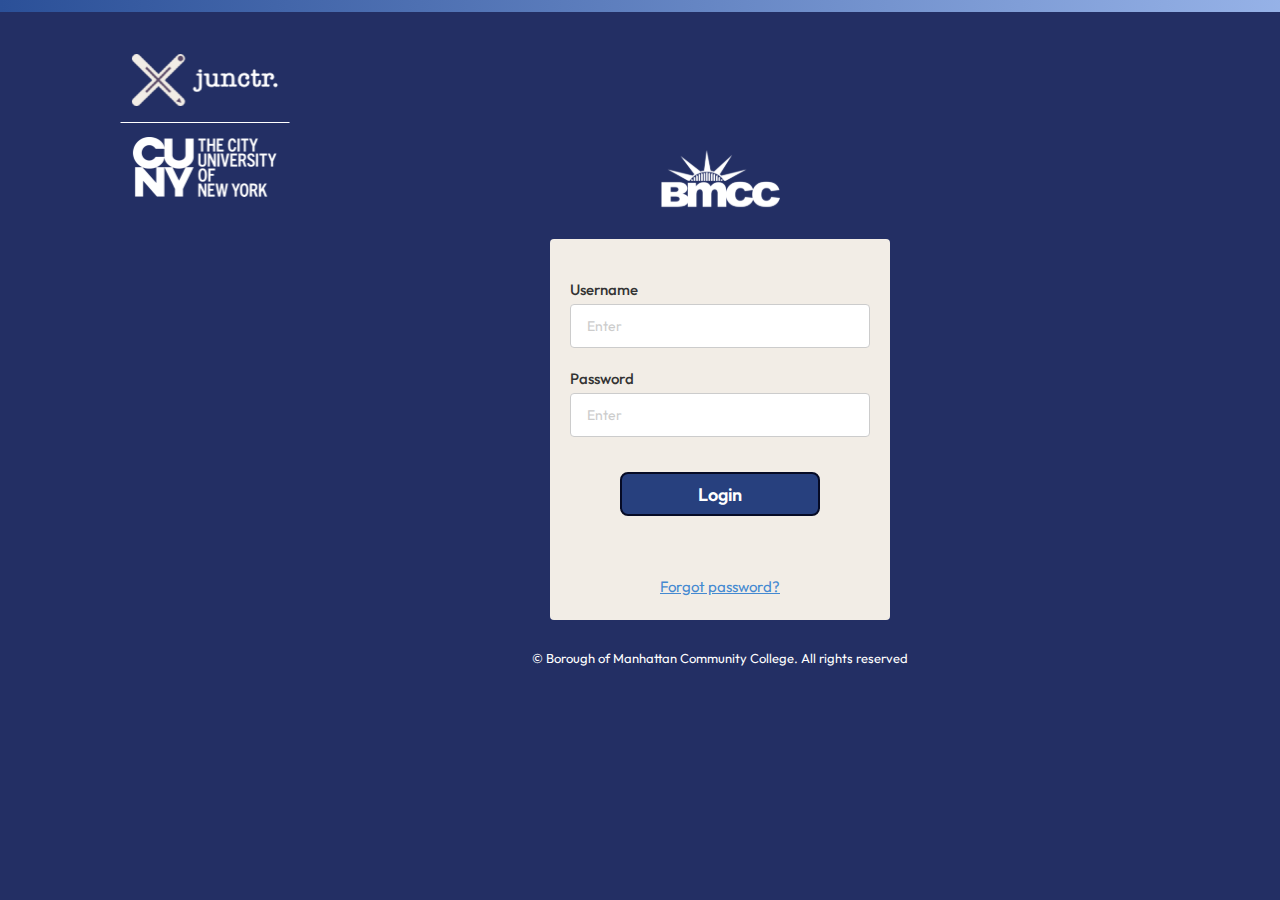
<file: index.html>
<!DOCTYPE html>
<html lang="en">
<head>
	<meta charset="UTF-8" />
	<meta name="viewport" content="width=device-width, initial-scale=1.0" />
	<title>Login Page</title>
	<link rel="stylesheet" href="./css/main.css">
	<link rel="stylesheet" href="./css/reset.css">
	<link rel="stylesheet" href="./css/login.css">
</head>
<body>
	<div class="head-bar"></div>
	<header>
		<div class="header-container">
			<div class="logo">
				<img src="./images/logo.png" height="150" width="170" />
			</div>
		</div>
	</header>
	<main>
		<div class="main-container">
			<div class="login-page">
				<div class="login-page-container">
					<div class="login-form">
						<div class="flex-center flex-column">
							<img src="./images/login-page-logo.svg" height="60" width="119" />
							<div class="form">
								<div class="userName">
									<label class="label">Username</label>
									<input type="text" id="username" class="form-input" oninput="checkValidation(this)" placeholder="Enter" required/>
								</div>
								<div class="password">
									<label class="label">Password</label>
									<input type="password" id="password" class="form-input" oninput="checkValidation(this)" placeholder="Enter" required/>
								</div>
								<button class="login-button" id="login-button">
									<a href="landingPage.html">
										Login
									</a>
								</button>
								<div class="forgot-password-text">
									<a href="#">Forgot password?</a>
								</div>
							</div>
						</div>
						<div class="right-reserved-text">
							© Borough of Manhattan Community College. All rights reserved
						</div>
					</div>
				</div>
			</div>
		</div>
	</main>
	<script src="https://code.jquery.com/jquery-3.6.0.min.js"></script>
    <script src="./js/main.js"></script>
    <script src="./js/login.js"></script>
</body>
</html>
</file>
<file: css/main.css>
@font-face {
    font-family: "OutfitBold";
    src: url("../fonts/Outfit-Bold.ttf") format("opentype");
    font-weight: normal;
    font-style: italic;
}
@font-face {
    font-family: "OutfitRegular";
    src: url("../fonts/Outfit-Regular.ttf") format("opentype");
    font-weight: normal;
    font-style: italic;
}
@font-face {
    font-family: "OutfitSemiBold";
    src: url("../fonts/Outfit-SemiBold.ttf") format("opentype");
    font-weight: normal;
    font-style: italic;
}
@font-face {
	font-family: "OutfitMedium";
	src: url("../fonts/Outfit-Medium.ttf") format("opentype");
	font-weight: normal;
	font-style: italic;
}

.text-center
{
    text-align: center;
}
.cursor-pointer
{
    cursor: pointer;
}
.flex-center
{
    display: flex;
    justify-content: center;
    align-items: center;

}
.d-none
{
    display: none;
}
.d-block
{
    display: block;
}
.d-flex
{
    display: flex;
}
.align-items-center
{    
    align-items: center;
}
.justify-content-center
{
    justify-content: center;
}
.justify-content-end
{
    justify-content: end;
}
.justify-content-between
{
    justify-content: space-between;
}
.justify-content-around
{
    justify-content: space-around;    
}
.flex-column
{
    flex-direction: column;
}
.flex-row
{
    flex-direction: row;
}
.me-10{
    margin-right: 10px;
}
.color-ccc {
    color: #ccc;
}
.color-333 {
    color: #333;
}

.ui-timepicker-viewport{
    font-family: "OutfitRegular", Arial, sans-serif;
    color: #333;
}
.ui-timepicker-standard a{
    padding-right: 15px !important;
    color: #333 !important;    
}

.holiday-background-color{
   background-color: #fbff00;  
}

/* username dropdown */
header .profile {
    display: flex;
    justify-content: center;
    align-items: center;
    margin-top: 15px;
    margin-bottom: 15px;
    position: relative;
}
header .profile .username-container
{
    margin-right: 10px;
}
.username{
    color: #ffffff;
    font-family: "OutfitMedium", Arial, sans-serif;
    font-size: 15px;
    text-align: right;
    margin-top: 0px;
    margin-bottom: 0px;
    line-height: 19px;
    margin-bottom: 5px;
}
.user_type {
    color: #ffffff;
    font-family: "OutfitRegular", Arial, sans-serif;
    font-size: 14px;
    text-align: right;
    margin-top: 0px;
    margin-bottom: 0px;
    line-height: 16px;
}

header .profile-pic {
    border-radius: 50%;
    border: 2px solid #2c5800;
    background-blend-mode: normal;
    cursor: pointer;
    height: 44px;
    width: 44px;
}
.profile .dropdown-menu {
    display: none;
    position: absolute;
    top: 65px;
    right: 0;
    background-color: white;
    box-shadow: 0 8px 16px rgba(0, 0, 0, 0.2);
    z-index: 1;
}
.profile .dropdown-menu a {
    color: black;
    padding: 12px 16px;
    text-decoration: none;
    display: block;
    font-family: "OutfitRegular", Arial, sans-serif;
    font-size: 15px;
}
.dropdown-menu a:hover {
    background-color: #f1f1f1;
}

/* page title description */
.page-title{ 
    font-size: 40px;
    height: 49px;
    margin-top: 17px;
    margin-bottom: 2px;
    /* width: 347px; */
    font-family: "OutfitSemiBold", Arial, sans-serif;
    font-weight: 600;
    color: #1d1d1f;
    line-height: 50px;
}
.page-description{
    height: 18px;
    /* width: 391px; */
    margin: 0;
    color: #1d1d1f;
    font-family: "OutfitRegular", Arial, sans-serif;
    font-size: 15px;
    font-weight: 400;
    line-height: 19px;
}
/* checkbox styles */
main .main-container .checkbox-container 
{
    margin-top: 34px;
    display: flex;
    /* align-items: center; */
    /* flex-direction: column; */
}
main .main-container .checkbox-container p{
    color: #1d1d1f;
    font-family: "OutfitRegular", Arial, sans-serif;
    font-size: 15px;
    font-weight: 400;
    margin-top: 1px;
    margin-bottom: 0px;
    margin-left: 11px;
    padding-top: 0px;
    width: 100%;
    margin-top: auto;
    margin-bottom: auto;
    line-height: 19px;
}

.checkbox-inner-container {
    display: block;
    position: relative;
    /* padding-left: 0px; */
    /* margin-bottom: 12px; */
    cursor: pointer;
    font-size: 22px;
    -webkit-user-select: none;
    -moz-user-select: none;
    -ms-user-select: none;
    user-select: none;
    height: 25px;
    width: 25px;
    margin: 0;
    padding: 0px;
}

/* Hide the browser's default checkbox */
.checkbox-inner-container input {
    position: absolute;
    opacity: 0;
    cursor: pointer;
    height: 0;
    width: 0;
}

/* Create a custom checkbox */
.checkmark {
    position: absolute;
    top: 0;
    left: 0;
    height: 25px;
    width: 25px;
    border-radius: 6px;
    background-color: transparent;
    border: solid 1px #232F64;
    
}

/* On mouse-over, add a grey background color */
.checkbox-inner-container:hover input ~ .checkmark {
    /* background-color: #ccc; */
}

/* When the checkbox is checked, add a blue background */
.checkbox-inner-container input:checked ~ .checkmark {
    background-color: #232F64;
}

/* Create the checkmark/indicator (hidden when not checked) */
.checkbox-inner-container .checkmark:after {
    content: "";
    position: absolute;
    display: none;
}

/* Show the checkmark when checked */
.checkbox-inner-container input:checked ~ .checkmark:after {
    display: block;
}

/* Style the checkmark/indicator */
.checkbox-inner-container .checkmark:after {
    left: 8px;
    top: 3px;
    width: 5px;
    height: 12px;
    border: solid white;
    border-width: 0 2px 2px 0;
    -webkit-transform: rotate(45deg);
    -ms-transform: rotate(45deg);
    transform: rotate(45deg);
}

/* hr below checkbox */

.checkbox-divider
{
    margin-top: 33px;
    margin-bottom: 19px;
}

/* disable button */
.btn-disabled
{
    background-color: transparent !important;
    border: solid 2px #AAAAAA !important;
    color: #AAAAAA !important;
    cursor: default !important;   
}
.btn-disabled a
{
    color: #AAAAAA !important;
    pointer-events: none !important;
    cursor: default !important;
}

/*  */
.reason-dropdown-container
{
    border-left: 1px solid #AAAAAA;
    border-right: none;
    text-align: left !important;
}
.toggle-arrow-icon
{
    transform: rotate(180deg);
}

main .main-container .custom-select {
    width: 300px;
    /* height: 44px; */
    font-size: 14px;
    color: #333;
    border-radius: 4px;
    text-align: justify;
    background-color: #fff;
    border: 1px solid #cccccc;
    padding-left: 15px;
    -webkit-appearance: none;
    -moz-appearance: none;
    position: relative;
}


  .custom-select .select {
      cursor: pointer;
      display: block;
      padding: 13px 0px;
      height: 44px;
      display: flex;
      align-items: center;
      /* color: #333; */
  }

  .custom-select .select > i {
      font-size: 13px;
      color: #888;
      cursor: pointer;
      float: right;
      line-height: 20px;
      height: 40px;
  }
  .custom-select:hover {
      box-shadow: 0 0 4px rgb(204, 204, 204)
  }
  .custom-select:active {
      background-color: #f8f8f8
  }
  .custom-select.active:hover,
  .custom-select.active {
      box-shadow: 0 0 4px rgb(204, 204, 204);
      border-radius: 2px 2px 0 0;
      background-color: #f8f8f8
  }
  .custom-select.active .select > i {
      transform: rotate(-90deg)
  }
  .custom-select .dropdown-menu {
      position: absolute;
      background-color: #fff;
      width: 300px;
      left: 0;
      margin-left: -1px;
      box-shadow: 0 1px 2px rgb(204, 204, 204);
      border-radius: 0px 0px 4px 4px;
      overflow: hidden;
      display: none;
      overflow-y: auto;
      z-index: 9;
      color: #333;
      border: 1px solid #cccccc;
  }
  .custom-select .dropdown-menu li {
      transition: all .2s ease-in-out;
      cursor: pointer;
      padding: 14px 15px;
      height: 40px;
      color: #333;
      border-top: 0px;
      border-bottom: 1px solid #cccccc;
      color: #333;

  } 
  .custom-select .dropdown-menu {
      padding: 0;
      list-style: none
  }
  .custom-select .dropdown-menu li:hover {
      background-color: #f2f2f2
  }
  .custom-select .dropdown-menu li:active {
      background-color: #e2e2e2
  }


  main .main-container .custom-select {
    background-image: linear-gradient(45deg, transparent 50%, gray 50%),
      linear-gradient(135deg, gray 50%, transparent 50%),
      linear-gradient(to right, #ccc, #ccc);
    background-position: calc(101% - 18px) calc(1em + 5px),
      calc(101% - 13px) calc(1em + 5px), calc(100% - 30px) 0px;
    background-size: 5px 5px, 5px 5px, 1px 100%;
    background-repeat: no-repeat;
  }

  main .main-container .custom-select.active:focus {
    background-image: linear-gradient(45deg, #cccccc 50%, transparent 50%),
      linear-gradient(135deg, transparent 50%, #cccccc 50%),
      linear-gradient(to right, #ccc, #ccc);
    background-position: calc(101% - 13px) 20px, calc(101% - 18px) 20px,
      calc(100% - 30px) 0px;
    background-size: 5px 5px, 5px 5px, 1px 100%;
    background-repeat: no-repeat;
    border-color: #cccccc;
    outline: 0;
  }

  main .main-container .custom-select:focus {
    outline: 0;
  }

.background-sky {
    background-color: #B3CBF8;
}
</file>
<file: css/login.css>
@font-face {
	font-family: "OutfitMedium";
	src: url("../fonts/Outfit-Medium.ttf") format("opentype");
}
@font-face {
	font-family: "OutfitSemiBold";
	src: url("../fonts/Outfit-SemiBold.ttf") format("opentype");
}
@font-face {
	font-family: "OutfitRegular";
	src: url("../fonts/Outfit-Regular.ttf") format("opentype");
}
body {
	/* font-family: Arial, sans-serif; */
	/* border-top: solid 15px #4489d1; */
	background-color: #232f64;
	color: #fff;
	margin: 0;

    padding: 0;
    display: flex;
    flex-direction: column;
    min-height: 100vh;
    overflow: auto;

}
main
{
	display: flex;
    justify-content: center;
	flex: 1;
	min-width: 1440px;	
}
main .main-container{
    max-width: 1200px;
    margin-left: auto;
    margin-right: auto;
}

.head-bar {
    height: 12px;
    background: linear-gradient(90deg, #2b5098 0%, #a3bef1 100%);
    min-width: 1440px;
}

header {
    min-width: 1440px;
	height: 78px;
    background-color: #232f64;
}
header .header-logo {
	margin-top: 14px;
	margin-bottom: 14px;
}
header .header-container {
    width: 1200px;
    margin-left: auto;
    margin-right: auto;
    display: flex;
    justify-content: space-between;
}

.login-page {
	/* width: 1440px; */
}

.login-page .login-page-container{
	/* padding: 0px 120px; */
}

.header-container .logo {
	margin-top: 40px;
	/* margin-top: 37px; */
}

.login-page .login-form {
	margin-top: 60px;
	min-width: 1200px;
	display: flex;
	flex-direction: column;
	justify-content: center;
	align-items: center;
}

.login-page .form {
	/* height: 381px; */
	width: 340px;
	border-radius: 4px;
	background-color: #f2ede6;
	margin-top: 29px;
	padding: 42px 20px 24px 20px;
	display: flex;
	flex-direction: column;
	/* align-items: center; */
}

.login-form .form .userName {
	/* padding-top: 42px; */
	/* padding-left: 20px; */
}

.login-form .form .label {
	font-size: 15px;
	/* margin-bottom: 6px; */
	font-family: "OutfitMedium", Arial, sans-serif;
	color: #333333;
	line-height: 18px;
}

.login-page .form .form-input {
	height: 44px;
	width: 300px;
	padding-left: 16px;
	margin-top: 5px;
	border-radius: 4px;
	border: 1px solid #ccc;
    box-sizing: border-box;
	color: #333;
	font-family: "OutfitRegular", Arial, sans-serif;
	font-size: 14px;
	font-weight: 500;
}

.login-page .form .form-input::placeholder {
	color: #ccc;
	opacity: 1; 
	font-size: 14px;
	font-family: "OutfitRegular", Arial, sans-serif;
  }
  
  .login-page .form .form-input::-ms-input-placeholder { 
	color: #ccc;
	font-size: 14px;
	font-family: "OutfitRegular", Arial, sans-serif;

  }


.login-page .form .form-input:focus-visible {
	outline: none;
}
.login-form .form .password {
	margin-top: 22px;
	/* padding-top: 16px; */
	/* padding-left: 20px; */
}

.login-form .form .login-button {
	margin-top: 35px;
	margin-left: auto;
	margin-right: auto;
	/* margin-left: 75px; */
	height: 44px;
	width: 200px;
	background-color: #27407E;
	border: 2px solid #060b25;
	border-radius: 8px;
	cursor: pointer;
	padding: 0px;
}
  
.login-form .form .login-button a
{
	font-family: "OutfitSemiBold", Arial, sans-serif;
	font-size: 18px;
	color: white;
	text-decoration: none;
	display: flex;
    justify-content: center;
    align-items: center;
    height: 100%;
    width: 100%;
}
.login-form .form .forgot-password-text {
	margin-top: 62px;
	margin-left: auto;
	margin-right: auto;
	/* margin-left: 110px; */
}

.login-form .form .forgot-password-text a {
	/* text-decoration: none; */
	/* border-bottom: 1px solid #4489d1; */
	color: #4489d1;
	font-family: "OutfitRegular", Arial, sans-serif;
	font-size: 15px;
	font-weight: 400;
	line-height: 18px;
	/* text-decoration: underline; */
}

.login-form .right-reserved-text {
	margin-top: 30px;
	margin-bottom: 15px;
	display: flex;
	justify-content: center;
	/* height: 15px; */
	/* width: 422px; */
	font-weight: 400;
	font-size: 13px;
	color: #ffffff;
	font-family: "OutfitRegular", Arial, sans-serif;
	line-height: 16px;
}
</file>
